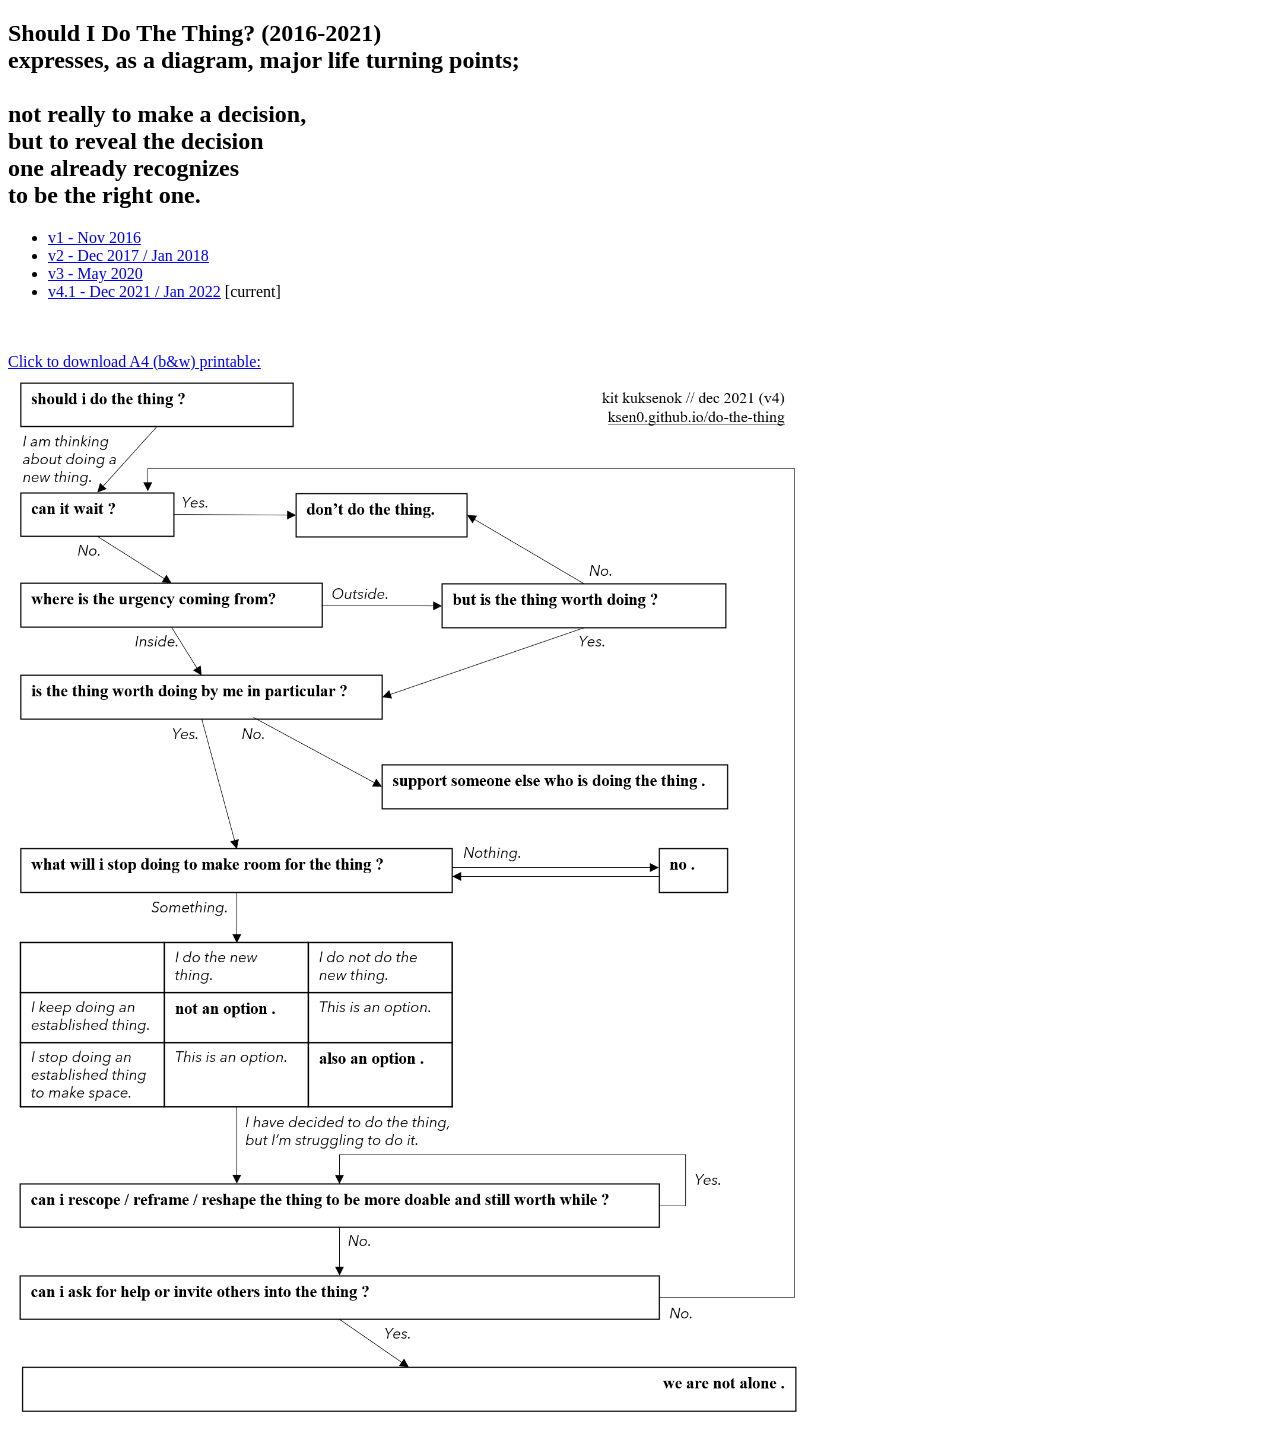
<file: index.html>
<!DOCTYPE html>
<head>
  <meta charset="utf-8"/>
  <title>Should I do the thing?</title>

  <meta name="viewport" content="width=device-width, initial-scale=1">
</head>

<body>

<!-- <h1>Should I do the thing?</h1>-->
  
  <h2>Should I Do The Thing? (2016-2021)<br>expresses, as a diagram, major life turning points;<br><br>not really to make a decision,<br>but to reveal the decision<br>one already recognizes<br>to be the right one.</h2>

 <ul>
  <li><a href=v1.jpg>v1 - Nov 2016</a></li>
  <li><a href="v2.pdf">v2 - Dec 2017 / Jan 2018</a></li>
   <li><a href="v3.pdf">v3 - May 2020</a></li>
   <li><a href="v4.1.pdf">v4.1 - Dec 2021 / Jan 2022</a> [current]</li>
</ul><br><Br>
<a href=v4.1.pdf>
Click to download A4 (b&w) printable:<br>
    <img src="v4.PNG" width=100% style="max-width:800px"></a>

</body>
</html>
</file>
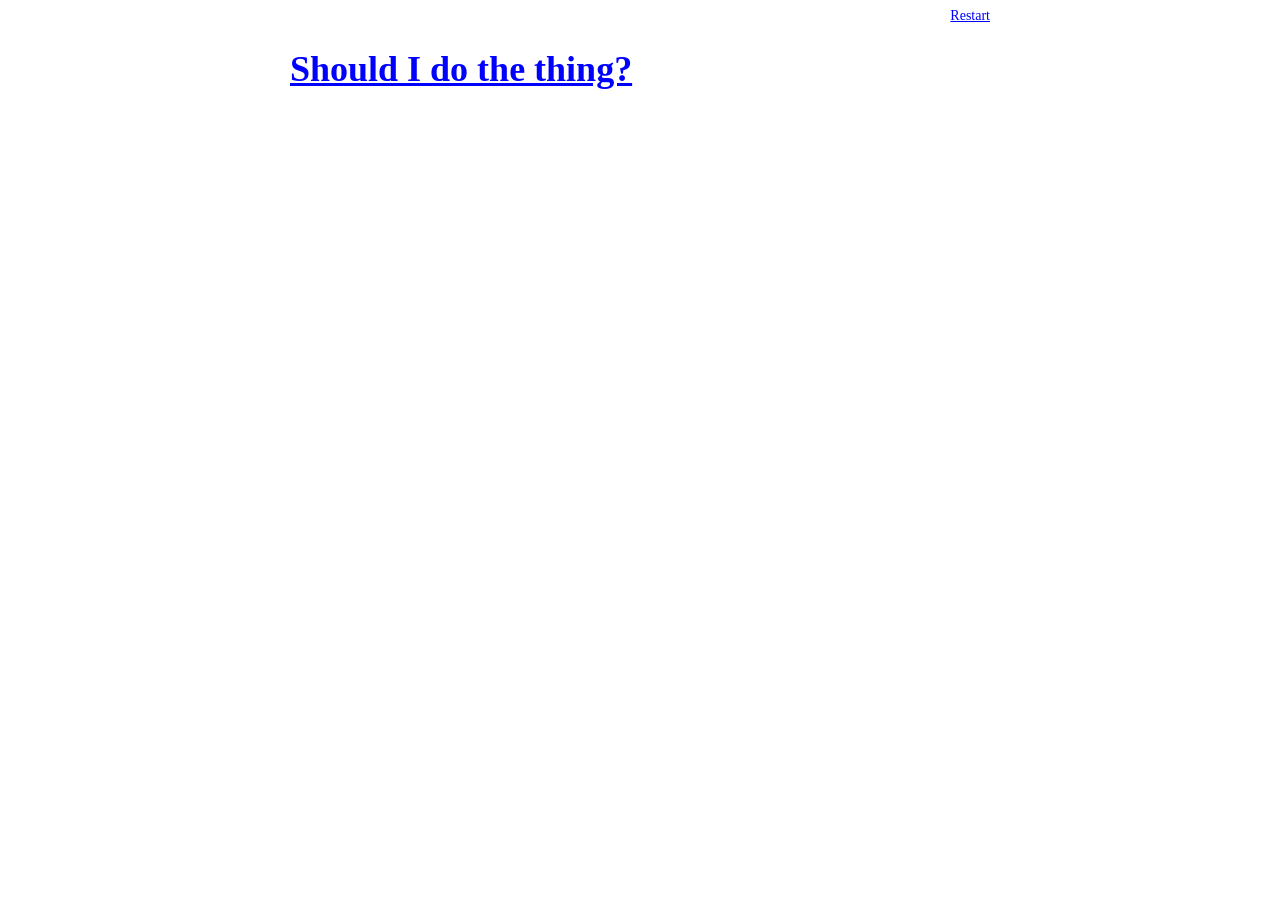
<file: sq-prototype/index.html>
<!DOCTYPE html>
<html>
<!--

Created with Squiffy 5.1.1


https://github.com/textadventures/squiffy

-->
	<head>
		<title></title>
		<meta http-equiv="X-UA-Compatible" content="IE=edge" />
		<script src="jquery.min.js"></script>
		<script src="story.js" charset="UTF-8"></script>
		
		<script>
			jQuery(function($){
				$('#squiffy').squiffy();
				var restart = function () {
					$('#squiffy').squiffy('restart');
				};
				$('#restart').click(restart);
				$('#restart').keypress(function (e) {
					if (e.which !== 13) return;
					restart();
				});
			});
		</script>
		<link rel="stylesheet" href="style.css"/>
	</head>
	<body>
		<div id="squiffy-container">
			<div id="squiffy-header">
				<a class="squiffy-header-link" id="restart" tabindex="0">Restart</a>
			</div>
			<div id="squiffy">
			</div>
		</div>
	</body>
</html>
</file>
<file: sq-prototype/style.css>
a.squiffy-link
{
    text-decoration: underline;
    color: Blue;
    cursor: pointer;
}
a.squiffy-link.disabled
{
    text-decoration: inherit;
    color: inherit !important;
    cursor: inherit;
}
a.squiffy-header-link
{
    text-decoration: underline;
    color: Blue;
    cursor: pointer;
}
div#squiffy-container
{
    max-width: 700px;
    margin-left: auto;
    margin-right: auto;
    font-family: Georgia, serif;
}
div#squiffy-header
{
    font-size: 14px;
    text-align: right;
}
div#squiffy
{
    font-size: 18px;
}
hr {
    border: 0;
    height: 0;
    border-top: 1px solid rgba(0, 0, 0, 0.1);
    border-bottom: 1px solid rgba(255, 255, 255, 0.3);
    margin-top: 16px; margin-bottom: 16px;
}
</file>
